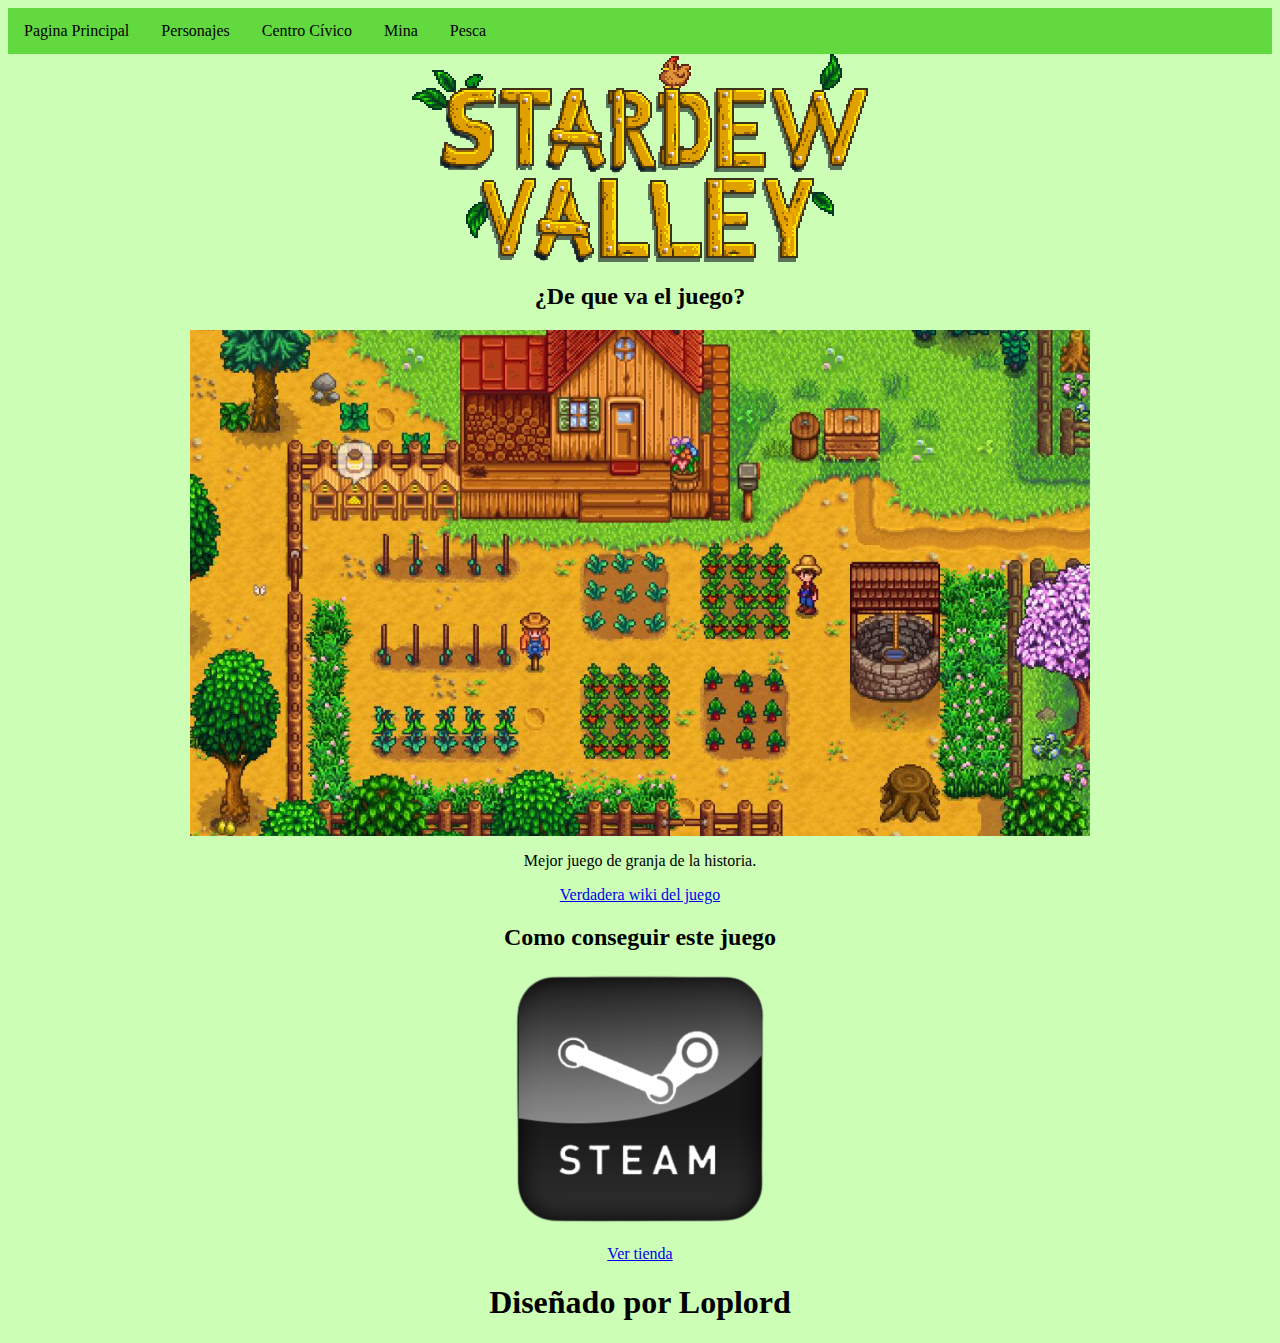
<file: index.html>
<IDOCTYPE html>
       <html> 
       <head> 
       <title> Stardew Valley </title>
        <body style="background-color:#CCFFB5;">
       <link rel="stylesheet" href="css/stilo.css">
             <div>
      <ul>
        <li><a href="index.html">Pagina Principal</a></li>
        <li><a href="personajes.html">Personajes</a></li>
        <li><a href="centro.html">Centro Cívico</a></li>
        <li><a href="mina.html">Mina</a></li>
        <li><a href="pesca.html">Pesca</a></li>
      </ul>
    </div>  
      </head> 
      <body>    

      <header>      
        <img src="Imagenes/logo.png">
      </header>

      <main>
          <section>
          <div>
          <h2 style="text-align:center;"> ¿De que va el juego? </h2>
          <div>
        <img src="Imagenes/logo2.jpg" width="900 px">
          </div>
          <p style="text-align:center;">Mejor juego de granja de la historia.</p>
          <a  href="https://es.stardewvalleywiki.com/Stardew_Valley_Wiki">Verdadera wiki del juego </a>
          </div>
          </section>
          <section>
          <div>
          <h2 style="text-align:center;"> Como conseguir este juego </h2>
          <div>
         <img src="Imagenes/logo3.png">
          </div>
          <br>
          <a href="https://store.steampowered.com/app/413150/Stardew_Valley/"> Ver tienda </a>
          </div>
          </section>  
      </main>

      </section>
      <button onclick="topFunction()" id="myBtn" title="Go to top">Volver</button>
<script type="text/javascript" src="Javascript/java.js"></script>
      <footer>
      <h1> Diseñado por Loplord </h1>
</file>
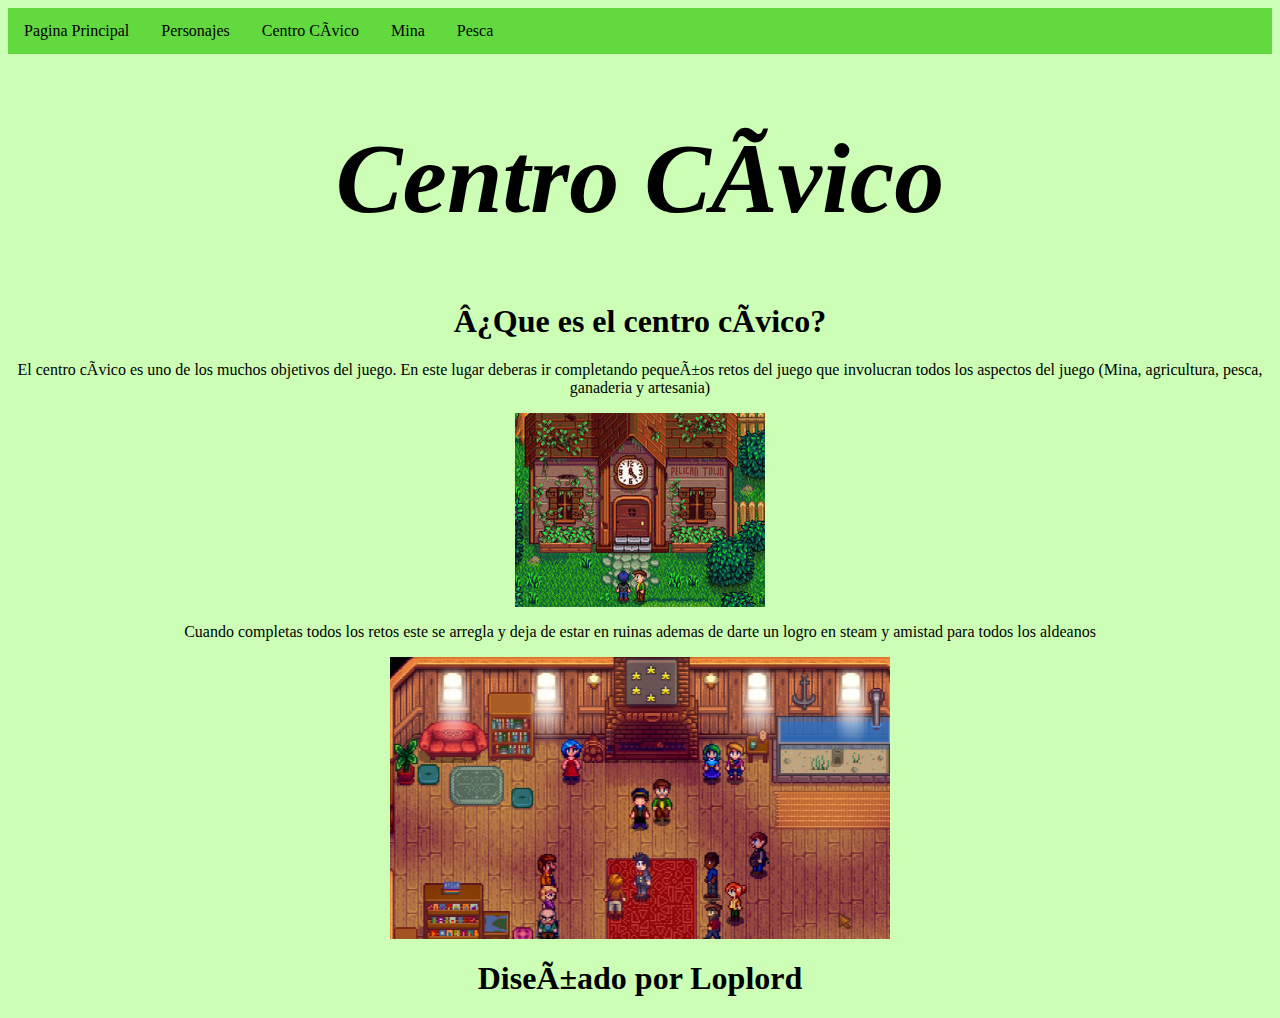
<file: centro.html>
<IDOCTYPE html>
       <html> 
       <head> 
        <meta http-equiv=”Content-Type” content=”text/html; charset=ISO-8859-1″ />
       <title> Cento Cívico </title>
  <meta http-equiv=”Content-Type” content=”text/html; charset=ISO-8859-1″ />
        <body style="background-color:#CCFFB5;">

       <link rel="stylesheet" href="css/stilo.css">
               <div>
     <ul>
        <li><a href="index.html">Pagina Principal</a></li>
        <li><a href="personajes.html">Personajes</a></li>
        <li><a href="centro.html">Centro Cívico</a></li>
        <li><a href="mina.html">Mina</a></li>
        <li><a href="pesca.html">Pesca</a></li>
      </ul>
    </div> 
      </head> 
      <body> 
      <header> 
        <div class="Titulo1">
      <h1> Centro Cívico </h1> 
      </div>
      </header>

      <main>
      <section>
      <h1> ¿Que es el centro cívico? </h1>
      <p> El centro cívico es uno de los muchos objetivos del juego. En este lugar deberas ir completando pequeños retos del juego que involucran todos los aspectos del juego (Mina, agricultura, pesca, ganaderia y artesania) </p>
      <img src="Imagenes/civ.jpg">
       <p> Cuando completas todos los retos este se arregla y deja de estar en ruinas ademas de darte un logro en steam y amistad para todos los aldeanos </p>
      <img src="Imagenes/civ2.jpg" width="500px">

      </section>

      <section>
      
      </section>

      <section>

      <button onclick="topFunction()" id="myBtn" title="Go to top">Volver</button>
<script type="text/javascript" src="Javascript/java.js"></script>
    <footer>
      <h1> Diseñado por Loplord </h1>
</file>
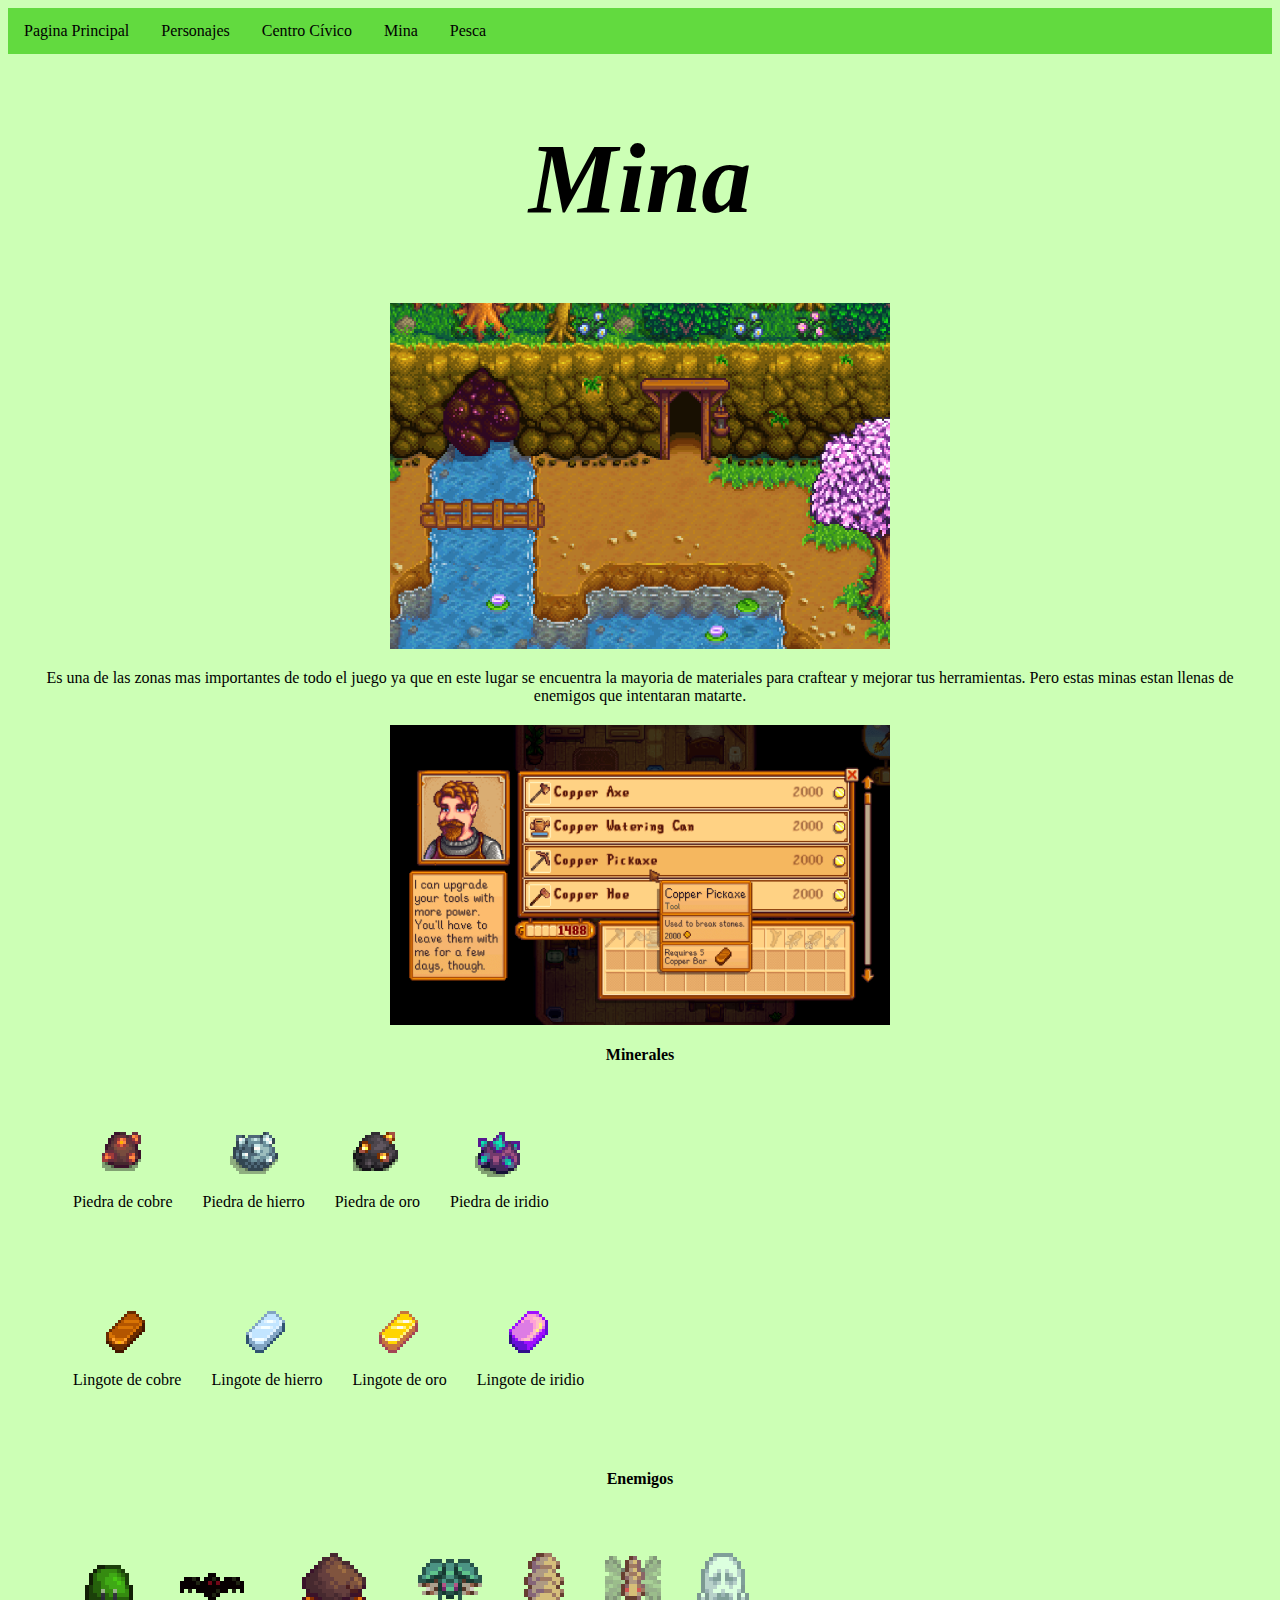
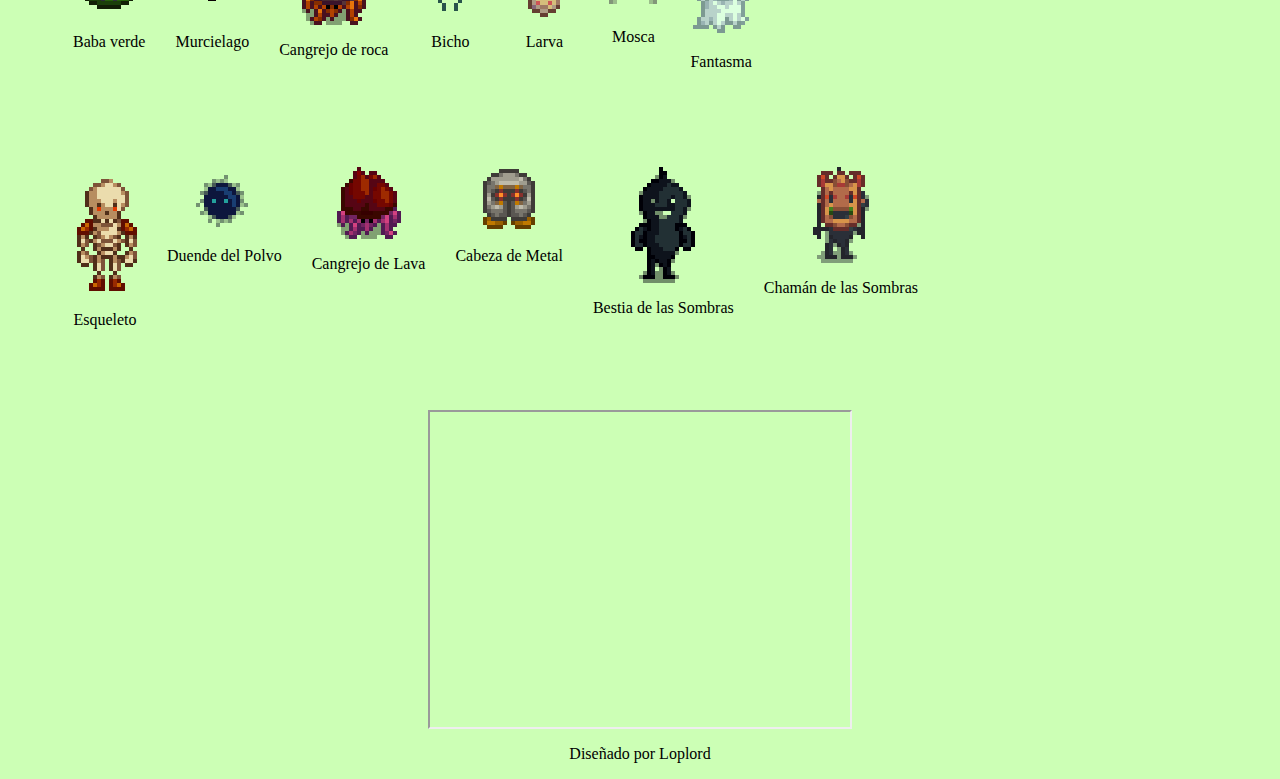
<file: mina.html>
<IDOCTYPE html>
       <html> 
       <head> 
       <title> Mina </title>
        <body style="background-color:#CCFFB5;">

       <link rel="stylesheet" href="css/stilo.css">
        <div>

      <ul>
        <li><a href="index.html">Pagina Principal</a></li>
        <li><a href="personajes.html">Personajes</a></li>
        <li><a href="centro.html">Centro Cívico</a></li>
        <li><a href="mina.html">Mina</a></li>
        <li><a href="pesca.html">Pesca</a></li>
      </ul>
    </div> 
      </head> 
      <body> 
      <header> 
       <div class="Titulo1">
      <h1> Mina </h1> 
      </div>
      <div>
      <img src="Imagenes/Mina.png" width="500px">
      </div>
      <div class="separarimg">
      <a> Es una de las zonas mas importantes de todo el juego ya que en este lugar se encuentra la mayoria de materiales para craftear y mejorar tus herramientas. Pero estas minas estan llenas de enemigos que intentaran matarte.</a>
      </div>

      <img src="Imagenes/mina2.png" width="500px">

      </header>
      <main>
      <section>


            <h4> Minerales </h4>

<div class="etiquetas">
        <div class="etiqueta2">
        <img src="Imagenes/minerales/cobre.png">
        <p> Piedra de cobre </p>
        </div>
<div class="etiqueta2">
        <img src="Imagenes/minerales/hierro.png">
        <p> Piedra de hierro </p>
        </div>
<div class="etiqueta2">
        <img src="Imagenes/minerales/oro.png">
        <p> Piedra de oro </p>
        </div>
        <div class="etiqueta2">
        <img src="Imagenes/minerales/iridio.png">
        <p> Piedra de iridio </p>
        </div>        
  </div>

<div class="etiquetas">
        <div class="etiqueta2">
        <img src="Imagenes/minerales/lcobre.png">
        <p> Lingote de cobre </p>
        </div>
<div class="etiqueta2">
        <img src="Imagenes/minerales/lhierro.png">
        <p> Lingote de hierro </p>
        </div>
<div class="etiqueta2">
        <img src="Imagenes/minerales/loro.png">
        <p> Lingote de oro </p>
        </div>
        <div class="etiqueta2">
        <img src="Imagenes/minerales/liridio.png">
        <p> Lingote de iridio </p>
        </div>        
  </div>


            <h4> Enemigos </h4>
      <div class="etiquetas">
        <div class="etiqueta2">
        <img src="Imagenes/enemigos/slime.gif">
        <p> Baba verde </p>
        </div>
        <div class="etiqueta2">
        <img src="Imagenes/enemigos/mur.gif">
        <p> Murcielago </p>
        </div>
        <div class="etiqueta2">
        <img src="Imagenes/enemigos/roca.png">
        <p> Cangrejo de roca </p>
        </div>
        <div class="etiqueta2">
        <img src="Imagenes/enemigos/Bicho.gif ">
        <p> Bicho </p>
        </div>
        <div class="etiqueta2">
        <img src="Imagenes/enemigos/larva.gif ">
        <p> Larva </p>
        </div>

<div class="etiqueta">
        <img src="Imagenes/enemigos/Mosca.png">
        <p> Mosca </p>          
      </div>
        <div class="etiqueta2">
        <img src="Imagenes/enemigos/fantasma.gif">
        <p> Fantasma </p>
        </div>
</div>
        <div class="etiquetas">

        <div class="etiqueta2">
        <img src="Imagenes/enemigos/esqueleto.gif">
        <p> Esqueleto </p>
        </div>
        <div class="etiqueta2">
        <img src="Imagenes/enemigos/polvo.png ">
        <p> Duende del Polvo </p>
        </div>
        <div class="etiqueta2">
        <img src="Imagenes/enemigos/roca2.png">
        <p> Cangrejo de Lava </p>
        </div>
        <div class="etiqueta2">
        <img src="Imagenes/enemigos/piedra3.png">
        <p> Cabeza de Metal </p>
        </div>
        <div class="etiqueta2">
        <img src="Imagenes/enemigos/sombra.png">
        <p> Bestia de las Sombras </p>
        </div>
        <div class="etiqueta2">
        <img src="Imagenes/enemigos/Shaman.png">
        <p> Chamán de las Sombras </p>          
      </div>
</div>

<div>
  <iframe width="420" height="315"
src="https://www.youtube.com/embed/stfICXMq4IE">
</iframe>
</div>

      </section>
      <section>
      
      </section>
      <section>

      </main>
      </section>
      <button onclick="topFunction()" id="myBtn" title="Go to top">Volver</button>
<script type="text/javascript" src="Javascript/java.js"></script>
      <footer>
      <p> Diseñado por Loplord </p>
</file>
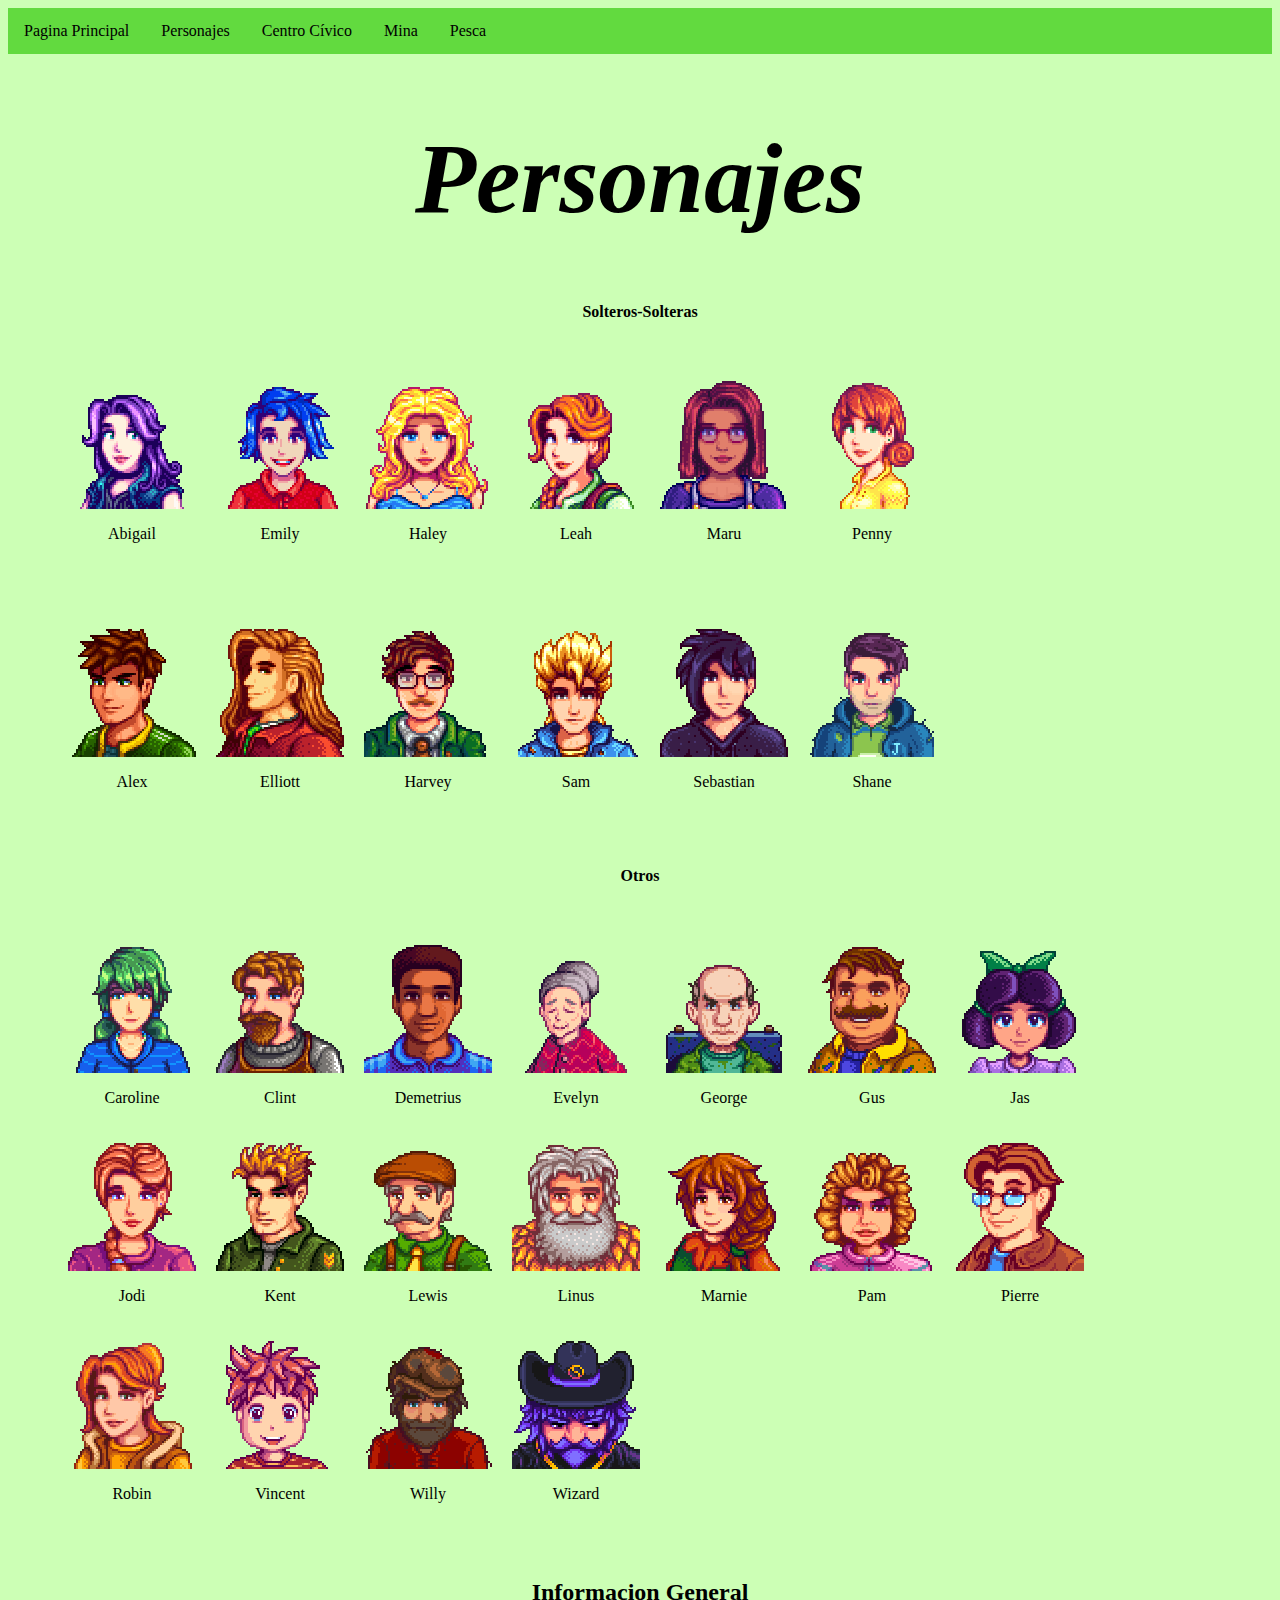
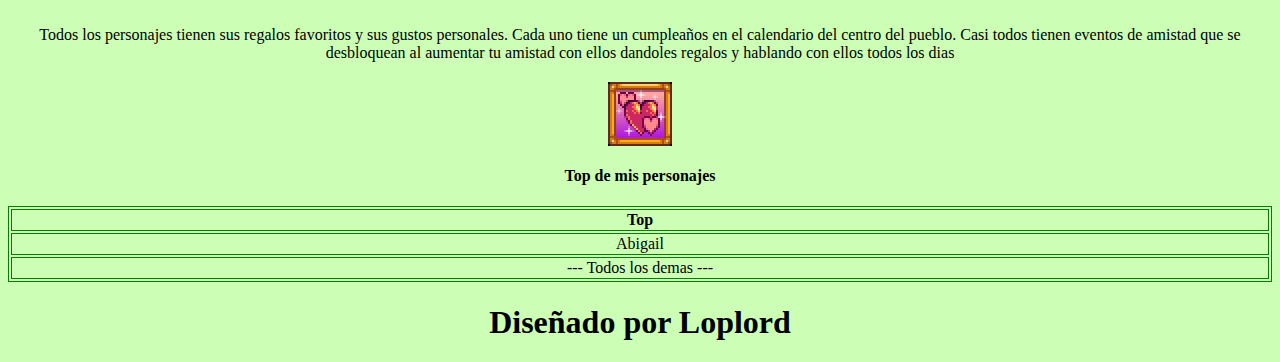
<file: personajes.html>
<IDOCTYPE html>
<html> 
   <head> 
       <title> Personajes </title>
        <link rel="stylesheet" href="css/stilo.css"> 
  </head>      
  <body style="background-color:#CCFFB5;">
    <div>
      <ul>
        <li><a href="index.html">Pagina Principal</a></li>
        <li><a href="personajes.html">Personajes</a></li>
        <li><a href="centro.html">Centro Cívico</a></li>
        <li><a href="mina.html">Mina</a></li>
        <li><a href="pesca.html">Pesca</a></li>
      </ul>
    </div> 
    <main>
      <div class="Titulo1">
      <h1> Personajes </h1> 
      </div>
      <h4> Solteros-Solteras </h4>
      <section>
     
    <div class="etiquetas">
          <div class="etiqueta">
            <img src="Imagenes/solteras/Abigail.png">
            <p> Abigail </p>
                    <div class="etiqueta-content">
                   <img src="Imagenes/T3.png"> 
                   <p>-- 13 de otoño --</p>
                   <p> Regalo faborito: Amatistas </p>
              </div>
          </div>
          <div class="etiqueta">
            <img src="Imagenes/solteras/Emily.png">
            <p> Emily </p>
                    <div class="etiqueta-content">
                   <img src="Imagenes/T1.png"> 
                   <p> 27 de primavera</p>
                   <p> Regalo faborito: Aguamarinas </p>
              </div>
          </div>
          <div class="etiqueta">
            <img src="Imagenes/solteras/Haley.png">
            <p> Haley </p>
                    <div class="etiqueta-content">
                   <img src="Imagenes/T1.png"> 
                   <p> 14 de primavera</p>
                   <p> Regalo faborito: Girasoles </p>
              </div>
          </div>
          <div class="etiqueta">
            <img src="Imagenes/solteras/Leah.png">
            <p> Leah </p>
                    <div class="etiqueta-content">
                   <img src="Imagenes/T4.png"> 
                   <p>- 23 de invierno -</p>
                   <p> Regalo faborito: Vino </p>
              </div>
          </div>

          <div class="etiqueta">
            <img src="Imagenes/solteras/Maru.png">
            <p> Maru </p>
                    <div class="etiqueta-content">
                   <img src="Imagenes/T2.png"> 
                   <p>-- 10 de verano --</p>
                   <p> Regalo faborito: Fresas </p>
              </div>
          </div>
          <div class="etiqueta">
            <img src="Imagenes/solteras/Penny.png">
            <p> Penny </p>
                    <div class="etiqueta-content">
                   <img src="Imagenes/T3.png"> 
                   <p>-- 2 de otoño --</p>
                   <p> Regalo faborito: Diamantes </p>
              </div>
          </div>
      </div>



<div class="etiquetas">
      <div class="etiqueta">
        <img src="Imagenes/solteros/Alex.png">
        <p> Alex </p>
                <div class="etiqueta-content">
                   <img src="Imagenes/T2.png"> 
                   <p>-- 13 de verano --</p>
                   <p> Regalo faborito: Desayuno Inglés </p>
              </div>
      </div>
      <div class="etiqueta">
        <img src="Imagenes/solteros/Elliott.png">
        <p> Elliott </p>
                <div class="etiqueta-content">
                   <img src="Imagenes/T3.png"> 
                   <p>-- 5 de otoño --</p>
                   <p> Regalo faborito: Pluma de pato </p>
              </div>
      </div>
         <div class="etiqueta">
        <img src="Imagenes/solteros/Harvey.png">
        <p> Harvey </p>
                <div class="etiqueta-content">
                   <img src="Imagenes/T4.png"> 
                   <p>- 14 de invierno -</p>
                   <p> Regalo faborito: Cafe </p>
              </div>
      </div>
      <div class="etiqueta">
        <img src="Imagenes/solteros/Sam.png">
        <p> Sam </p>
                <div class="etiqueta-content">
                   <img src="Imagenes/T2.png"> 
                   <p>-- 17 de verano --</p>
                   <p> Regalo faborito: Pizza </p>
              </div>
        </div>
         <div class="etiqueta">
        <img src="Imagenes/solteros/Sebastian.png">
        <p> Sebastian </p>
                <div class="etiqueta-content">
                   <img src="Imagenes/T4.png"> 
                   <p>- 10 de invierno -</p>
                   <p> Regalo faborito: Lagrima helada </p>
              </div>
      </div>
      <div class="etiqueta">
        <img src="Imagenes/solteros/Shane.png">
        <p> Shane </p>
                <div class="etiqueta-content">
                   <img src="Imagenes/T1.png"> 
                   <p> 20 de primavera</p>
                   <p> Regalo faborito: Chile </p>
              </div>
        </div>
    </div>

      <h4> Otros </h4>


<div class="etiquetas">
        <div class="etiqueta">
        <img src="Imagenes/otros/Caroline.png">
        <p> Caroline </p>
        <div class="etiqueta-content">
                   <img src="Imagenes/T4.png"> 
                   <p>- 7 de invierno -</p>
                   <p> Regalo faborito: Te verde </p>
              </div>  
        </div>

        <div class="etiqueta">
        <img src="Imagenes/otros/Clint.png">
        <p> Clint </p>
        <div class="etiqueta-content">
                   <img src="Imagenes/T4.png"> 
                   <p>- 26 de invierno -</p>
                   <p> Regalo faborito: Lingote de oro </p>
              </div>
        </div>
        <div class="etiqueta">
        <img src="Imagenes/otros/Demetrius.png">
        <p> Demetrius </p>
                <div class="etiqueta-content">
                   <img src="Imagenes/T2.png"> 
                   <p>-- 19 de verano --</p>
                   <p> Regalo faborito: Helado </p>
              </div>
        </div>
        <div class="etiqueta">
        <img src="Imagenes/otros/Evelyn.png">
        <p> Evelyn </p>
                <div class="etiqueta-content">
                   <img src="Imagenes/T4.png"> 
                   <p>- 20 de invierno -</p>
                   <p> Regalo faborito: Tulipán </p>
              </div>
        </div>
        <div class="etiqueta">
        <img src="Imagenes/otros/George.png">
        <p> George </p>
                <div class="etiqueta-content">
                   <img src="Imagenes/T3.png"> 
                   <p>-- 24 de otoño --</p>
                   <p> Regalo faborito: Puerro </p>
              </div>
        </div>
        <div class="etiqueta">
        <img src="Imagenes/otros/Gus.png">
        <p> Gus </p>
                <div class="etiqueta-content">
                   <img src="Imagenes/T2.png"> 
                   <p>-- 8 de verano --</p>
                   <p> Regalo faborito: Taco de pescado </p>
              </div>
        </div>
        <div class="etiqueta">
        <img src="Imagenes/otros/Jas.png">
        <p> Jas </p>
                <div class="etiqueta-content">
                   <img src="Imagenes/T2.png"> 
                   <p> --   4 de verano --</p> 
                   <p> Regalo faborito: Pastel rosa </p>
              </div>
        </div>
        <div class="etiqueta">
        <img src="Imagenes/otros/Jodi.png">
        <p> Jodi </p>
                <div class="etiqueta-content">
                   <img src="Imagenes/T3.png">
                    <p>-- 11 de otoño --</p>
                    <p> Regalo faborito: Tortitas </p>
              </div>
        </div>
        <div class="etiqueta">
        <img src="Imagenes/otros/Kent.png">
        <p> Kent </p>
                <div class="etiqueta-content">
                   <img src="Imagenes/T1.png"> 
                   <p>- 4 de primavera -</p>
                   <p> Regalo faborito: Risotto de helecho </p>
              </div>
        </div>
        <div class="etiqueta">
        <img src="Imagenes/otros/Lewis.png">
        <p> Lewis </p>
                <div class="etiqueta-content">
                   <img src="Imagenes/T1.png"> 
                   <p>- 7 de primavera -</p>
                   <p> Regalo faborito: Estofado vegetal </p>
              </div>
        </div>
        <div class="etiqueta">
        <img src="Imagenes/otros/Linus.png">
        <p> Linus </p>
                <div class="etiqueta-content">
                   <img src="Imagenes/T4.png"> 
                   <p>- 3 de invierno -</p>
                   <p> Regalo faborito: Coco </p>
              </div>
        </div>
        <div class="etiqueta">
        <img src="Imagenes/otros/Marnie.png">
        <p> Marnie </p>
                <div class="etiqueta-content">
                   <img src="Imagenes/T3.png"> 
                   <p>-- 18 de otoño --</p>
                   <p> Regalo faborito: Tarta de calabaza </p>
              </div>
        </div>
        <div class="etiqueta">
        <img src="Imagenes/otros/Pam.png">
        <p> Pam </p>
                <div class="etiqueta-content">
                   <img src="Imagenes/T1.png"> 
                   <p> 18 de primavera</p>
                   <p> Regalo faborito: Cerveza </p>
              </div>
        </div>
        <div class="etiqueta">
        <img src="Imagenes/otros/Pierre.png">
        <p> Pierre </p>
                <div class="etiqueta-content">
                   <img src="Imagenes/T1.png"> 
                   <p> 26 de primavera</p>
                   <p> Regalo faborito: Calamares fritos </p>
              </div>  
        </div>
        <div class="etiqueta">
        <img src="Imagenes/otros/Robin.png">
        <p> Robin </p>
                <div class="etiqueta-content">
                   <img src="Imagenes/T3.png"> 
                   <p>-- 21 de otoño --</p>
                   <p> Regalo faborito: Queso de cabra </p>
              </div>
        </div>
        <div class="etiqueta">
        <img src="Imagenes/otros/Vincent.png">
        <p> Vincent </p>
                <div class="etiqueta-content">
                   <img src="Imagenes/T1.png"> 
                   <p> 10 de primavera</p>
                   <p> Regalo faborito: Uva </p>
              </div>
        </div>    
        <div class="etiqueta">
        <img src="Imagenes/otros/Willy.png">
        <p> Willy </p>
                <div class="etiqueta-content">
                   <img src="Imagenes/T2.png">
                    <p>-- 24 de verano --</p>
                    <p> Regalo faborito: Pulpo </p>
              </div>
        </div>
        <div class="etiqueta">
        <img src="Imagenes/otros/Wizard.png">
        <p> Wizard </p>
                <div class="etiqueta-content">
                   <img src="Imagenes/T4.png"> 
                   <p>- 17 de invierno -</p>
                   <p> Regalo faborito: Esencia oscura </p>
              </div>
        </div>   
  </div>
      
      <div>

<h2> Informacion General </h2>

<a class="pp" > Todos los personajes tienen sus regalos favoritos y sus gustos personales. Cada uno tiene un cumpleaños en el calendario del centro del pueblo. Casi todos tienen eventos de amistad que se desbloquean al aumentar tu amistad con ellos dandoles regalos y hablando con ellos todos los dias </a>
</div>
<div class="separarimg">
<img src="Imagenes/corazon.jpg">
      </div>

      
  </section>
</main>

      <h4 style="text-align: center;"> Top de mis personajes </h4>


<table style="width:100%">
  <tr>
    <th>Top</th>
  </tr>
  <tr>
    <td>Abigail</td>
  </tr>
  <tr>
    <td>--- Todos los demas ---</td>
  </tr>

</table>

<button onclick="topFunction()" id="myBtn" title="Go to top">Volver</button>
<script type="text/javascript" src="Javascript/java.js"></script>
<footer>

      <h1> Diseñado por Loplord </h1>
    </footer>
  </body>
</html>
</file>
<file: css/stilo.css>
ul {
  list-style-type: none;
  margin: 0;
  padding: 0;
  overflow: hidden;
  background-color: #62DA3F;

}

li {
  float: left;
}

li a {
  display: block;
  color: black;
  text-align: center;
  padding: 14px 16px;
  text-decoration: none;
}
  
li a:hover:not(.active) {
  background-color: #FFFEA1;
}

.active {
  background-color: "";
} 

header{
text-align: center;
background-color: #CCFFB5;
} 
main{
text-align: center;
background-color: #CCFFB5;
}
footer{
  text-align: center;
background-color: #CCFFB5;

}
.Titulo1 h1{
 font-size: 100px;
    font-style: italic;

}
.etiqueta {
  float:left;
  margin: 10px;
  
}
.etiqueta-content {
  display: none;
  position: absolute;
  background-color: #FFFDAE;
  width: 120px;
  z-index: 1;
  text-align: center;
}
.etiqueta-content p {
  float: left;
  color: black;
  text-decoration: none;
  text-align: center;
}

.etiqueta-content {
  border: 2px solid  #FFFDAE;
  border-radius: 20px;
}

.etiqueta:hover .etiqueta-content {
  display: block;
  text-align: center;
}


.etiquetas {
margin: 50px;
  padding: 0;
  overflow: hidden;

}
.pp {
font-family: Verdana;
}

.etiqueta2 {
  float:left;
  margin: 15px;
}
.separarimg {
  margin:20px;
}


{
  font-family: Arial, Helvetica, sans-serif;
  font-size: 20px;
}

#myBtn {
  display: none;
  position: fixed;
  bottom: 20px;
  right: 1px;
  z-index: 99;
  font-size: 10px;
  border: none;
  outline: none;
  background-color: red;
  color: white;
  cursor: pointer;
  padding: 15px;
  border-radius: 4px;
}

#myBtn:hover {
  background-color: #555;
}
  table,th,td
       {
         border: 2px purple;
         text-align: center;
         border: 1px solid green;
         color:black;
       }
</file>
